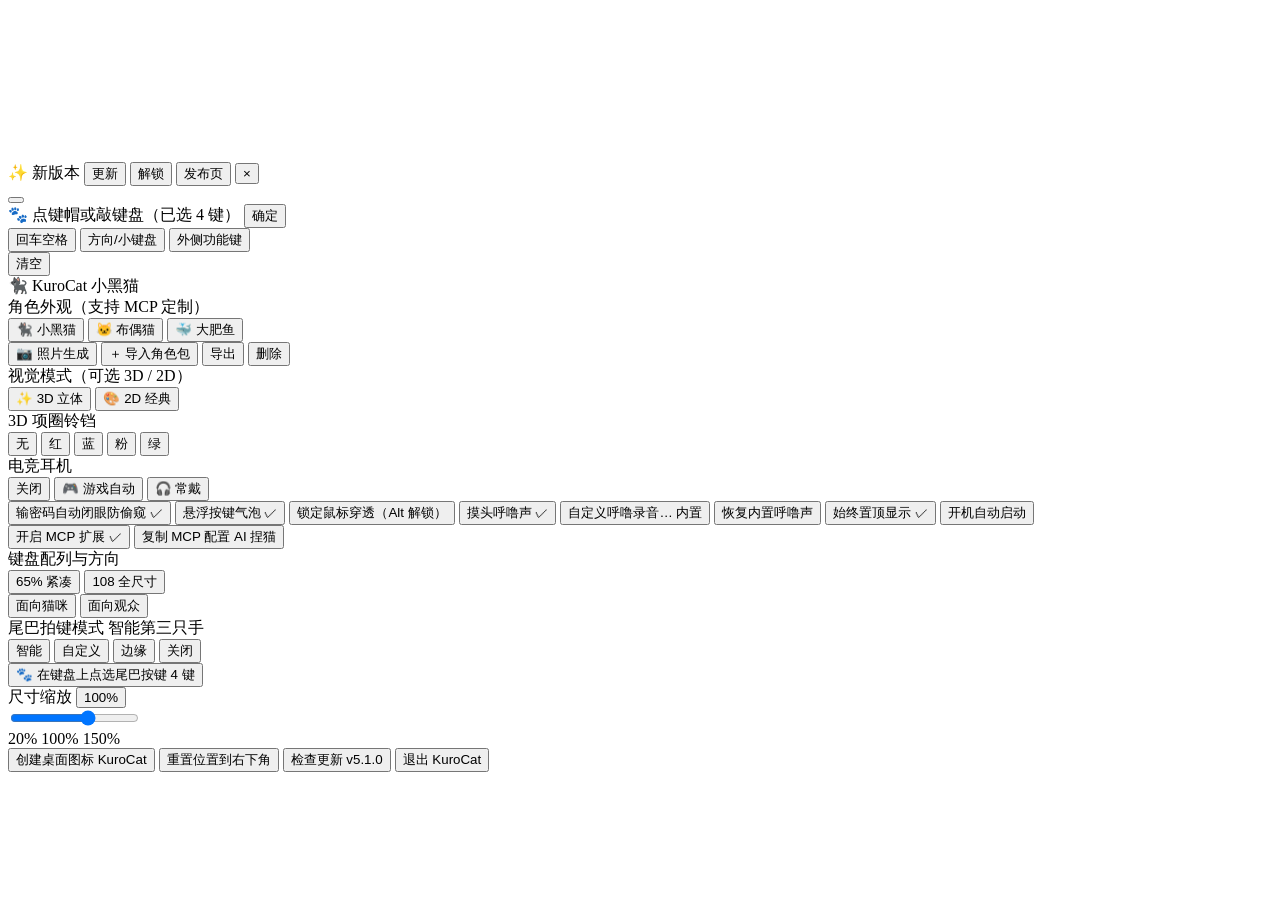
<file: index.html>
<!doctype html>
<html lang="zh-CN">
  <head>
    <meta charset="UTF-8" />
    <meta name="viewport" content="width=device-width, initial-scale=1.0" />
    <title>KuroCat</title>
  </head>
  <body>
    <canvas id="pet-canvas"></canvas>
    <canvas id="pet-canvas-3d" class="hidden"></canvas>

    <div id="update-toast" class="update-toast hidden" role="status" aria-live="polite">
      <span class="update-toast-text" id="update-toast-text">✨ 新版本</span>
      <button class="update-toast-btn hidden" id="btn-toast-install" type="button">更新</button>
      <button class="update-toast-btn hidden" id="btn-toast-unlock" type="button">解锁</button>
      <button class="update-toast-btn secondary hidden" id="btn-toast-open" type="button">发布页</button>
      <button class="update-toast-close" id="btn-toast-close" type="button" title="关闭">×</button>
    </div>

    <div id="tail-picker-bar" class="tail-picker-bar hidden" role="dialog" aria-label="自定义尾巴按键">
      <button
        class="tail-picker-close"
        id="btn-tail-cancel"
        type="button"
        aria-label="取消选键"
        title="取消选键"
      ></button>
      <div class="tail-picker-top">
        <span class="tail-picker-title" id="tail-picker-title">🐾 点键帽或敲键盘（已选 4 键）</span>
        <button class="tail-picker-done" id="btn-tail-done" type="button">确定</button>
      </div>
      <div class="tail-picker-actions">
        <div class="tail-picker-presets">
          <button class="tail-preset-btn" data-tailpreset="office" type="button" aria-pressed="false">回车空格</button>
          <button class="tail-preset-btn" data-tailpreset="rightFn" type="button" aria-pressed="false">方向/小键盘</button>
          <button class="tail-preset-btn" data-tailpreset="edgeMods" type="button" aria-pressed="false">外侧功能键</button>
        </div>
        <button class="tail-preset-btn danger" data-tailpreset="clear" type="button">清空</button>
      </div>
    </div>

    <div id="context-menu" class="context-menu hidden">
      <div class="menu-header" id="menu-header">🐈‍⬛ KuroCat 小黑猫</div>
      <div class="menu-scale-row">
        <span class="menu-scale-label">角色外观（支持 MCP 定制）</span>
        <div class="breed-pills" id="breed-pills">
          <button class="breed-pill active" data-breed="black">🐈‍⬛ 小黑猫</button>
          <button class="breed-pill" data-breed="ragdoll">🐱 布偶猫</button>
          <button class="breed-pill" data-breed="dafeiyu">🐳 大肥鱼</button>
        </div>
        <div class="render-mode-pills character-actions">
          <button class="kb-pill" type="button" data-action="photo-character" title="选一张宠物照片，AI 照着画成卡通角色（大约一分钟），画好后自动换上">📷 照片生成</button>
          <button class="kb-pill" type="button" data-action="import-character" title="选一个角色包（ZIP：character.json + 透明 PNG），导入后自动换成它">＋ 导入角色包</button>
          <button class="kb-pill hidden" type="button" data-action="export-character" id="btn-export-character" title="把当前角色打包成 ZIP，换电脑或分享时用">导出</button>
          <button class="kb-pill hidden" type="button" data-action="delete-character" id="btn-delete-character">删除</button>
        </div>
      </div>
      <div class="menu-scale-row" id="render-mode-row">
        <span class="menu-scale-label">视觉模式（可选 3D / 2D）</span>
        <div class="kb-pills">
          <button class="kb-pill active" data-rendermode="3d" type="button">✨ 3D 立体</button>
          <button class="kb-pill" data-rendermode="2d" type="button">🎨 2D 经典</button>
        </div>
      </div>
      <div class="menu-scale-row" id="collar-row">
        <span class="menu-scale-label">3D 项圈铃铛</span>
        <div class="collar-pills">
          <button class="kb-pill active" data-collar="none" type="button">无</button>
          <button class="kb-pill" data-collar="red" type="button">红</button>
          <button class="kb-pill" data-collar="blue" type="button">蓝</button>
          <button class="kb-pill" data-collar="pink" type="button">粉</button>
          <button class="kb-pill" data-collar="green" type="button">绿</button>
        </div>
      </div>
      <div class="menu-scale-row" id="headphone-row">
        <span class="menu-scale-label">电竞耳机</span>
        <div class="render-mode-pills">
          <button class="kb-pill active" data-headphonemode="off" type="button">关闭</button>
          <button class="kb-pill" data-headphonemode="auto" type="button">🎮 游戏自动</button>
          <button class="kb-pill" data-headphonemode="on" type="button">🎧 常戴</button>
        </div>
      </div>
      <div class="menu-sep"></div>
      <button class="menu-item" data-action="toggle-privacy" title="检测到输入密码时猫猫自动闭眼、大肥鱼双手捂眼并隐藏全部按键">
        <span>输密码自动闭眼防偷窥</span>
        <span class="menu-check" id="chk-privacy">✓</span>
      </button>
      <button class="menu-item" data-action="toggle-bubbles">
        <span>悬浮按键气泡</span>
        <span class="menu-check" id="chk-bubbles">✓</span>
      </button>
      <button class="menu-item" data-action="toggle-lock" title="开启后按住 Alt 键仍可拖动或右键解锁">
        <span>锁定鼠标穿透（Alt 解锁）</span>
        <span class="menu-check" id="chk-lock"></span>
      </button>
      <button class="menu-item" data-action="toggle-sound">
        <span>摸头呼噜声</span>
        <span class="menu-check" id="chk-sound">✓</span>
      </button>
      <button class="menu-item" data-action="pick-purr" title="选一段猫咪呼噜录音（mp3、wav、ogg、m4a、flac），摸头时播放它">
        <span>自定义呼噜录音…</span>
        <span class="menu-hint" id="purr-hint">内置</span>
      </button>
      <button class="menu-item hidden" data-action="clear-purr" id="btn-clear-purr">
        <span>恢复内置呼噜声</span>
      </button>
      <button class="menu-item" data-action="toggle-top">
        <span>始终置顶显示</span>
        <span class="menu-check" id="chk-top">✓</span>
      </button>
      <button class="menu-item" data-action="toggle-autostart">
        <span>开机自动启动</span>
        <span class="menu-check" id="chk-autostart"></span>
      </button>
      <div class="menu-sep"></div>
      <button class="menu-item" data-action="toggle-mcp">
        <span>开启 MCP 扩展</span>
        <span class="menu-check" id="chk-mcp">✓</span>
      </button>
      <button class="menu-item" data-action="copy-mcp" id="btn-copy-mcp">
        <span>复制 MCP 配置</span>
        <span class="menu-hint" id="mcp-copy-hint">AI 捏猫</span>
      </button>
      <div class="menu-sep"></div>
      <div class="menu-scale-row">
        <span class="menu-scale-label">键盘配列与方向</span>
        <div class="kb-pills">
          <button class="kb-pill active" data-kblayout="65">65% 紧凑</button>
          <button class="kb-pill" data-kblayout="108">108 全尺寸</button>
        </div>
        <div class="kb-pills">
          <button class="kb-pill active" data-kborient="cat">面向猫咪</button>
          <button class="kb-pill" data-kborient="viewer">面向观众</button>
        </div>
      </div>
      <div class="menu-scale-row">
        <div class="scale-header">
          <span class="menu-scale-label">尾巴拍键模式</span>
          <span class="tail-mode-badge" id="tail-mode-badge">智能第三只手</span>
        </div>
        <div class="tail-mode-pills">
          <button class="kb-pill active" data-tailmode="smart" title="平时双手打字，两手忙不过来或敲完回车时自动出尾">智能</button>
          <button class="kb-pill" data-tailmode="custom" title="只拍你亲手勾选的按键">自定义</button>
          <button class="kb-pill" data-tailmode="edge" title="近尾外侧边缘区（不拆 WASD）">边缘</button>
          <button class="kb-pill" data-tailmode="off" title="尾巴只自然摆动，不拍任何键">关闭</button>
        </div>
        <button class="tail-pick-trigger" data-action="open-tail-picker" id="btn-open-tail-picker" type="button">
          <span>🐾 在键盘上点选尾巴按键</span>
          <span class="menu-hint" id="tail-keys-count">4 键</span>
        </button>
      </div>
      <div class="menu-scale-row">
        <div class="scale-header">
          <span class="menu-scale-label">尺寸缩放</span>
          <button class="scale-value-btn" id="scale-value" type="button" title="点击复位 100%">100%</button>
        </div>
        <div class="scale-slider-wrap">
          <input
            type="range"
            id="scale-slider"
            class="scale-slider"
            min="20"
            max="150"
            step="1"
            value="100"
          />
          <div class="scale-ticks">
            <span>20%</span>
            <span class="scale-tick-mid">100%</span>
            <span>150%</span>
          </div>
        </div>
      </div>
      <div class="menu-sep"></div>
      <button class="menu-item" data-action="desktop-shortcut" id="btn-desktop-shortcut">
        <span>创建桌面图标</span>
        <span class="menu-hint" id="shortcut-hint">KuroCat</span>
      </button>
      <button class="menu-item" data-action="reset-pos">
        <span>重置位置到右下角</span>
      </button>
      <button class="menu-item" data-action="check-update" id="btn-check-update">
        <span>检查更新</span>
        <span class="menu-hint" id="update-hint">v5.1.0</span>
      </button>
      <button class="menu-item danger" data-action="quit">
        <span>退出 KuroCat</span>
      </button>
    </div>

    <script type="module" src="/src/main.ts"></script>
  </body>
</html>
</file>
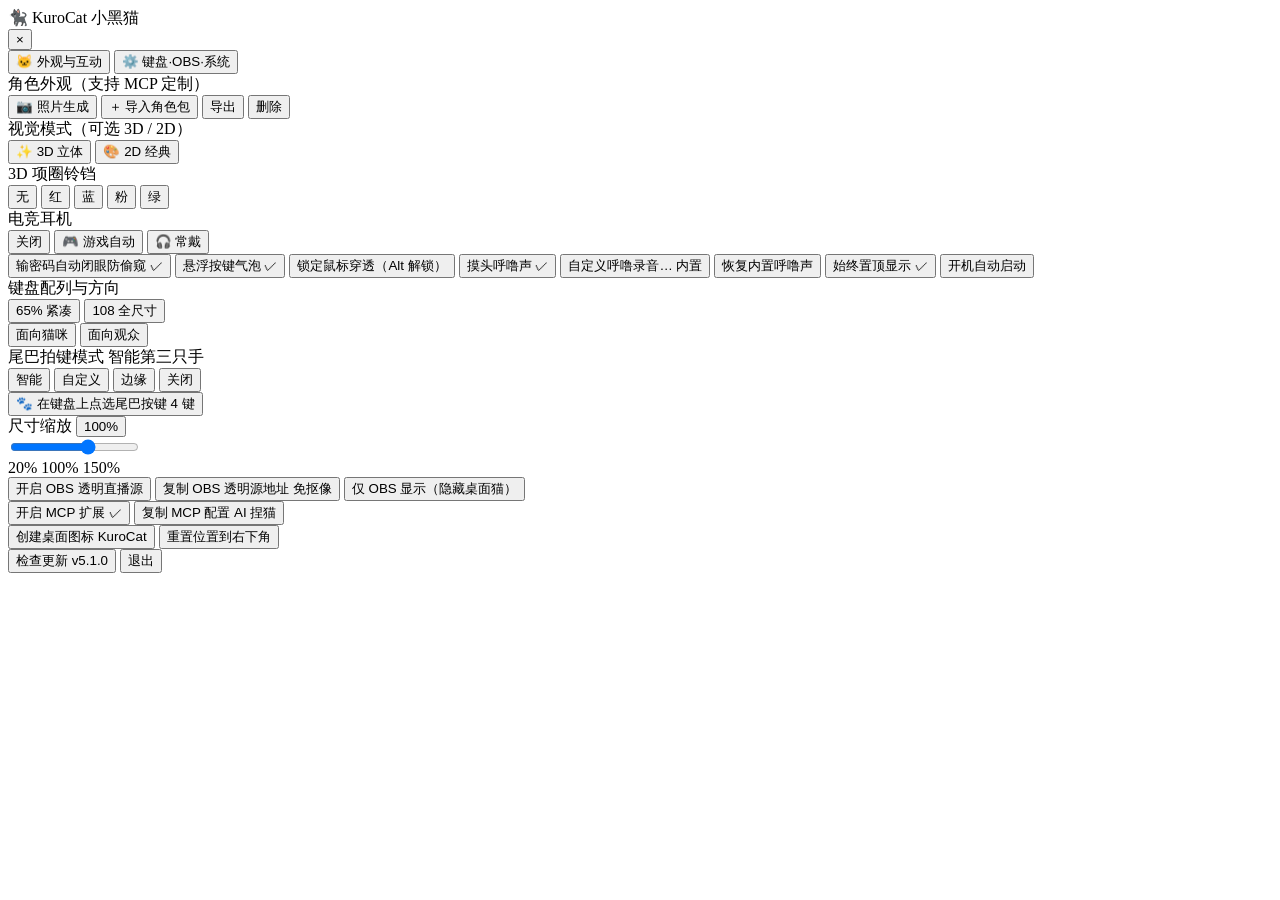
<file: menu.html>
<!doctype html>
<html lang="zh-CN" class="menu-window-mode">
  <head>
    <meta charset="UTF-8" />
    <meta name="viewport" content="width=device-width, initial-scale=1.0" />
    <title>KuroCat Menu</title>
  </head>
  <body class="menu-window-body">
    <div id="context-menu" class="context-menu floating-side-menu tab-menu-layout">
      <div class="menu-header-row">
        <div class="menu-header" id="menu-header">🐈‍⬛ KuroCat 小黑猫</div>
        <button class="menu-close-btn" id="btn-close-menu" type="button" title="关闭菜单 (Esc)">×</button>
      </div>

      <div class="menu-tabs" role="tablist" aria-label="设置分类">
        <button class="menu-tab-btn active" data-tab="appearance" type="button" role="tab" aria-selected="true">
          🐱 外观与互动
        </button>
        <button class="menu-tab-btn" data-tab="system" type="button" role="tab" aria-selected="false">
          ⚙️ 键盘·OBS·系统
        </button>
      </div>

      <div class="tab-body" id="menu-tab-body">
        <!-- Tab 1: Appearance & Interaction -->
        <div class="tab-panel" data-tab-panel="appearance">
          <div class="menu-scale-row">
            <span class="menu-scale-label">角色外观（支持 MCP 定制）</span>
            <div class="breed-pills" id="breed-pills"></div>
            <div class="render-mode-pills character-actions">
              <button class="kb-pill" type="button" data-action="photo-character" title="选一张宠物照片，AI 照着画成卡通角色（大约一分钟），画好后自动换上">📷 照片生成</button>
              <button class="kb-pill" type="button" data-action="import-character" title="选一个角色包（ZIP：character.json + 透明 PNG），导入后自动换成它">＋ 导入角色包</button>
              <button class="kb-pill hidden" type="button" data-action="export-character" id="btn-export-character" title="把当前角色打包成 ZIP，换电脑或分享时用">导出</button>
              <button class="kb-pill hidden" type="button" data-action="delete-character" id="btn-delete-character">删除</button>
            </div>
          </div>

          <div class="menu-scale-row" id="render-mode-row">
            <span class="menu-scale-label">视觉模式（可选 3D / 2D）</span>
            <div class="kb-pills">
              <button class="kb-pill active" data-rendermode="3d" type="button" title="Three.js 真 3D 体积光影手办">✨ 3D 立体</button>
              <button class="kb-pill" data-rendermode="2d" type="button" title="经典 2D 矢量手绘，极简省电">🎨 2D 经典</button>
            </div>
          </div>

          <div class="menu-scale-row" id="collar-row">
            <span class="menu-scale-label">3D 项圈铃铛</span>
            <div class="collar-pills">
              <button class="kb-pill active" data-collar="none" type="button">无</button>
              <button class="kb-pill" data-collar="red" type="button">红</button>
              <button class="kb-pill" data-collar="blue" type="button">蓝</button>
              <button class="kb-pill" data-collar="pink" type="button">粉</button>
              <button class="kb-pill" data-collar="green" type="button">绿</button>
            </div>
          </div>

          <div class="menu-scale-row" id="headphone-row">
            <span class="menu-scale-label">电竞耳机</span>
            <div class="render-mode-pills">
              <button class="kb-pill active" data-headphonemode="off" type="button" title="不戴耳机">关闭</button>
              <button class="kb-pill" data-headphonemode="auto" type="button" title="检测到玩游戏时自动戴上电竞耳机，退出后自动摘下">🎮 游戏自动</button>
              <button class="kb-pill" data-headphonemode="on" type="button" title="随时一直戴着电竞耳机">🎧 常戴</button>
            </div>
          </div>

          <div class="menu-sep"></div>

          <button class="menu-item" data-action="toggle-privacy" title="检测到输入密码时猫猫自动闭眼、大肥鱼双手捂眼并隐藏全部按键">
            <span>输密码自动闭眼防偷窥</span>
            <span class="menu-check" id="chk-privacy">✓</span>
          </button>
          <button class="menu-item" data-action="toggle-bubbles">
            <span>悬浮按键气泡</span>
            <span class="menu-check" id="chk-bubbles">✓</span>
          </button>
          <button class="menu-item" data-action="toggle-lock" id="btn-toggle-lock" title="开启后重启保持锁定，按住 Alt 或在托盘可随时解锁">
            <span id="lbl-toggle-lock">锁定鼠标穿透（Alt 解锁）</span>
            <span class="menu-check" id="chk-lock"></span>
          </button>
          <button class="menu-item" data-action="toggle-sound">
            <span>摸头呼噜声</span>
            <span class="menu-check" id="chk-sound">✓</span>
          </button>
          <button class="menu-item" data-action="pick-purr" title="选一段猫咪呼噜录音（mp3、wav、ogg、m4a、flac），摸头时播放它">
            <span>自定义呼噜录音…</span>
            <span class="menu-hint" id="purr-hint">内置</span>
          </button>
          <button class="menu-item hidden" data-action="clear-purr" id="btn-clear-purr">
            <span>恢复内置呼噜声</span>
          </button>
          <button class="menu-item" data-action="toggle-top">
            <span>始终置顶显示</span>
            <span class="menu-check" id="chk-top">✓</span>
          </button>
          <button class="menu-item" data-action="toggle-autostart">
            <span>开机自动启动</span>
            <span class="menu-check" id="chk-autostart"></span>
          </button>
        </div>

        <!-- Tab 2: Keyboard, OBS, MCP & System -->
        <div class="tab-panel hidden" data-tab-panel="system">
          <div class="menu-scale-row">
            <span class="menu-scale-label">键盘配列与方向</span>
            <div class="kb-pills">
              <button class="kb-pill active" data-kblayout="65" type="button">65% 紧凑</button>
              <button class="kb-pill" data-kblayout="108" type="button">108 全尺寸</button>
            </div>
            <div class="kb-pills">
              <button class="kb-pill active" data-kborient="cat" type="button">面向猫咪</button>
              <button class="kb-pill" data-kborient="viewer" type="button">面向观众</button>
            </div>
          </div>

          <div class="menu-scale-row">
            <div class="scale-header">
              <span class="menu-scale-label">尾巴拍键模式</span>
              <span class="tail-mode-badge" id="tail-mode-badge">智能第三只手</span>
            </div>
            <div class="tail-mode-pills">
              <button class="kb-pill active" data-tailmode="smart" type="button" title="平时双手打字，两手忙不过来或敲完回车时自动出尾">智能</button>
              <button class="kb-pill" data-tailmode="custom" type="button" title="只拍你亲手勾选的按键">自定义</button>
              <button class="kb-pill" data-tailmode="edge" type="button" title="近尾外侧边缘区（不拆 WASD）">边缘</button>
              <button class="kb-pill" data-tailmode="off" type="button" title="尾巴只自然摆动，不拍任何键">关闭</button>
            </div>
            <button class="tail-pick-trigger" data-action="open-tail-picker" id="btn-open-tail-picker" type="button">
              <span>🐾 在键盘上点选尾巴按键</span>
              <span class="menu-hint" id="tail-keys-count">4 键</span>
            </button>
          </div>

          <div class="menu-scale-row">
            <div class="scale-header">
              <span class="menu-scale-label">尺寸缩放</span>
              <button class="scale-value-btn" id="scale-value" type="button" title="点击复位 100%">100%</button>
            </div>
            <div class="scale-slider-wrap">
              <input
                type="range"
                id="scale-slider"
                class="scale-slider"
                min="20"
                max="150"
                step="1"
                value="100"
              />
              <div class="scale-ticks">
                <span>20%</span>
                <span class="scale-tick-mid">100%</span>
                <span>150%</span>
              </div>
            </div>
          </div>

          <div class="menu-sep"></div>

          <button class="menu-item" data-action="toggle-obs" title="开启本机透明 OBS 浏览器源，免绿幕抠像，密码防偷窥同步生效">
            <span>开启 OBS 透明直播源</span>
            <span class="menu-check" id="chk-obs"></span>
          </button>
          <button class="menu-item" data-action="copy-obs" id="btn-copy-obs" title="复制地址并在 OBS 中添加「浏览器」来源即可">
            <span>复制 OBS 透明源地址</span>
            <span class="menu-hint" id="obs-copy-hint">免抠像</span>
          </button>
          <button class="menu-item hidden" data-action="toggle-obs-hide" id="btn-obs-hide" title="仅在 OBS 画面中显示小猫，打游戏时不遮挡桌面视野">
            <span>仅 OBS 显示（隐藏桌面猫）</span>
            <span class="menu-check" id="chk-obs-hide"></span>
          </button>

          <div class="menu-sep"></div>

          <button class="menu-item" data-action="toggle-mcp">
            <span>开启 MCP 扩展</span>
            <span class="menu-check" id="chk-mcp">✓</span>
          </button>
          <button class="menu-item" data-action="copy-mcp" id="btn-copy-mcp">
            <span>复制 MCP 配置</span>
            <span class="menu-hint" id="mcp-copy-hint">AI 捏猫</span>
          </button>

          <div class="menu-sep"></div>

          <button class="menu-item" data-action="desktop-shortcut" id="btn-desktop-shortcut">
            <span>创建桌面图标</span>
            <span class="menu-hint" id="shortcut-hint">KuroCat</span>
          </button>
          <button class="menu-item" data-action="reset-pos">
            <span>重置位置到右下角</span>
          </button>
        </div>
      </div>

      <div class="tab-footer">
        <button class="footer-btn" data-action="check-update" id="btn-check-update" type="button">
          <span id="update-hint">检查更新 v5.1.0</span>
        </button>
        <button class="footer-btn danger" data-action="quit" type="button">退出</button>
      </div>
    </div>

    <script type="module" src="/src/menuMain.ts"></script>
  </body>
</html>
</file>
